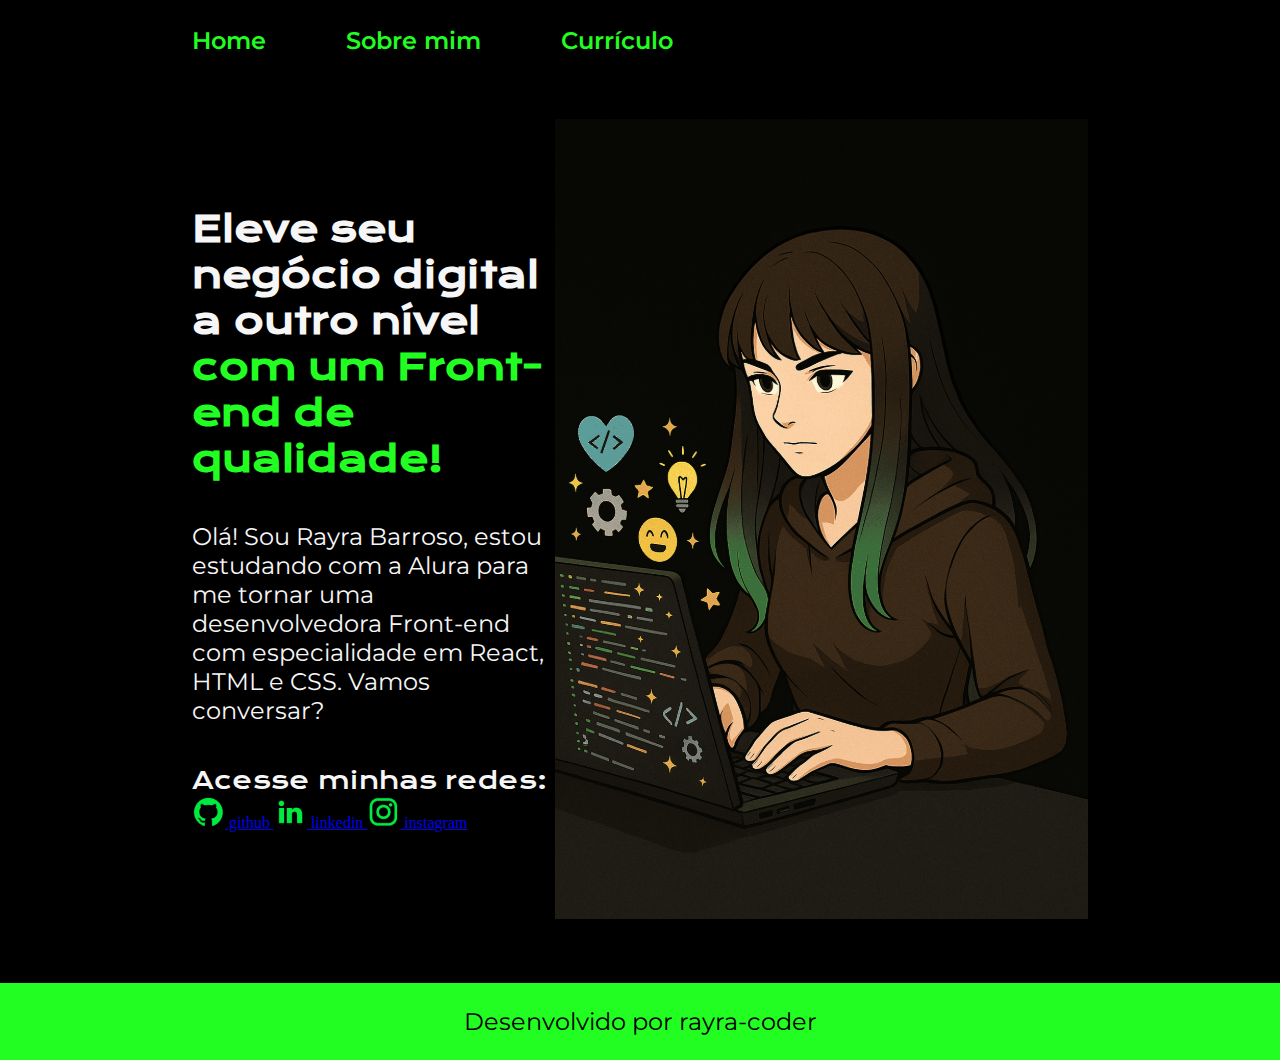
<file: index.html>
<!DOCTYPE html>
<html lang="pt-br">
<head>
    <meta charset="UTF-8"> 
    <meta http-equiv="X-UA-Compatible" content="IE=edge">
    <meta name="viewport" content="width=device-width, initial-scale=1.0">
    <title>Portifolio</title>
    <link rel="stylesheet" href="./styles/style.css">
</head>
<body>
    <header class="cabecalho">
        <nav class="cabecalho__menu">
            <a class="cabecalho__menu__link" href="index.html">Home</a>
            <a class="cabecalho__menu__link" href="about.html">Sobre mim</a>
            <a class="cabecalho__menu__link" href="curriculo.html">Currículo</a>
        </nav>
    </header>
    <main class="apresentacao">
        <section class="apresentacao__conteudo">
            <h1 class="apresentacao__conteudo__titulo">Eleve seu negócio digital a outro nível 
            <strong class="titulo-destaque">com um Front-end de qualidade!
            </strong></h1>
            <p class="apresentacao__conteudo__texto">Olá! Sou Rayra Barroso, estou estudando com a Alura para me tornar uma desenvolvedora 
            Front-end com especialidade em React, HTML e
            CSS. Vamos 
            conversar?</p>
            <div class="apresentacao__links">
                <h2 class="apresentacao__links__subtitulo">Acesse minhas redes:</h2>
                <a class="apresentacao__links__navegacao" href="https://github.com/rayra-coder">
                    <img src="./assets/github - Editado.png">
                    github
                </a>
                <a class="apresentacao__links__navegacao" href="https://linkedin.com/in/rayrabarrosogomes">
                    <img src="./assets/linkedin - editado.png">
                    linkedin
                </a>
                <a class="apresentacao__links__navegacao" href="https://instagram.com/rayra_pdm">
                    <img src="./assets/instagram - Editado - Editado.png">
                    instagram
                </a>
            </div>
        </section>
        <img class="apresentacao__imagem" src="./assets/Adobe Express - file.png" alt="imagem ilustrativa">
    </main>
    <footer class="rodape">
        <p>Desenvolvido por rayra-coder</p>     
    </footer>
</body>
</html>
</file>
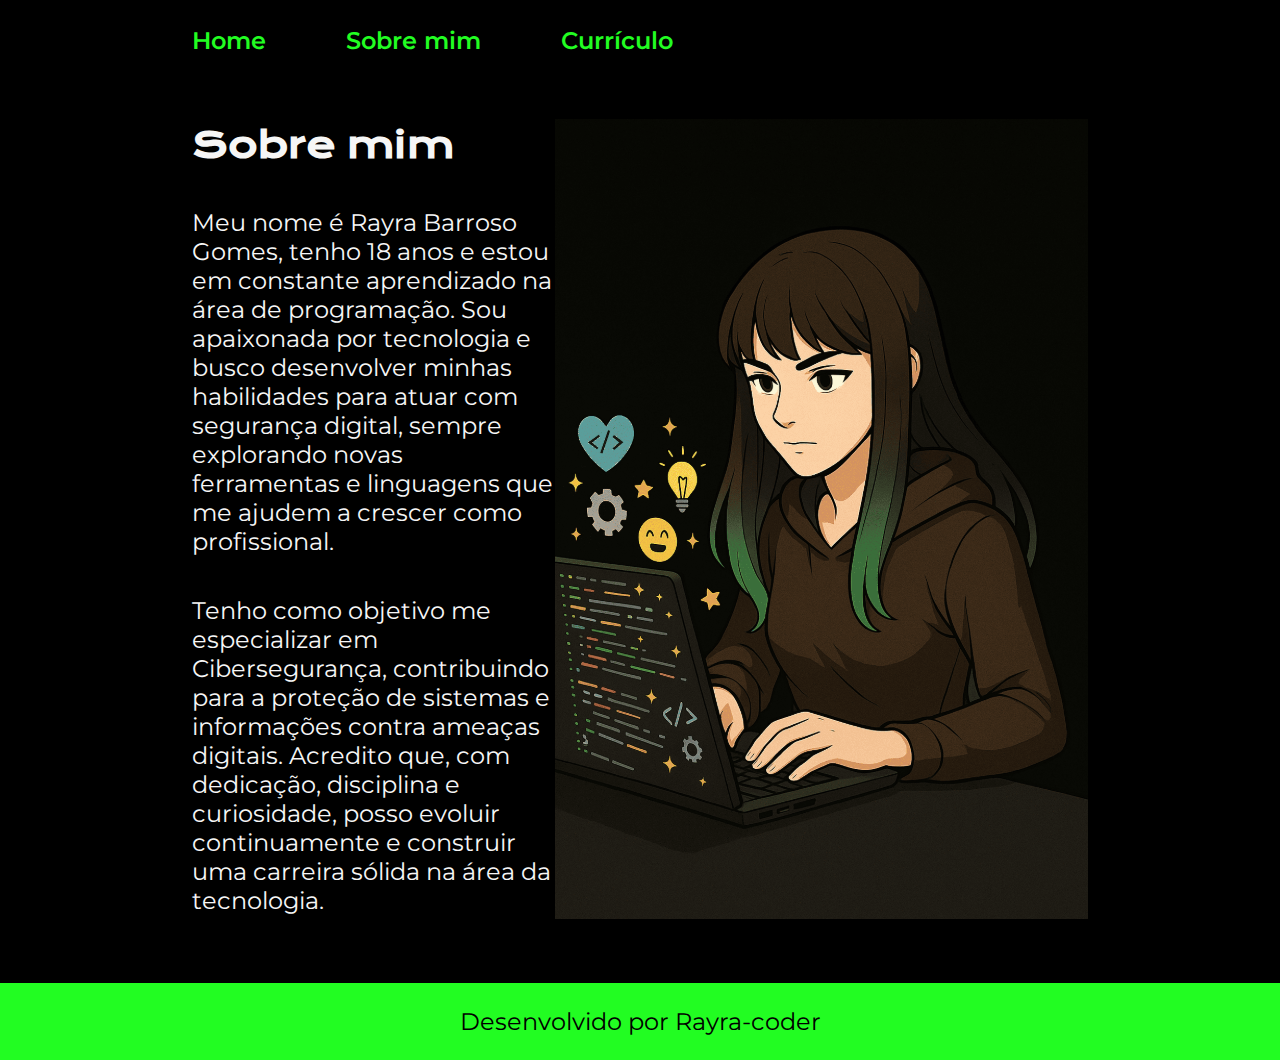
<file: about.html>
<!DOCTYPE html>
<html lang="pt-br">
<head>
    <meta charset="UTF-8">
    <meta http-equiv="X-UA-Compatible" content="IE=edge">
    <meta name="viewport" content="width=device-width, initial-scale=1.0">
    <title>Sobre mim</title>
    <link rel="stylesheet" href="./styles/style.css">
</head>
<body>
    <header class="cabecalho">
        <nav class="cabecalho__menu">
        <a class="cabecalho__menu__link" href="index.html">Home</a>
        <a class="cabecalho__menu__link" href="about.html">Sobre mim</a>
        <a class="cabecalho__menu__link" href="curriculo.html">Currículo</a>
        </nav>
    </header>

    <main class="apresentacao">
        <section class="apresentacao__conteudo">
            <h1 class="apresentacao__conteudo__titulo">Sobre mim</h1>
            <p class="apresentacao__conteudo__texto">Meu nome é Rayra Barroso Gomes, tenho 18 anos e estou em constante aprendizado na área de programação. Sou apaixonada por tecnologia e busco desenvolver minhas habilidades para atuar com segurança digital, sempre explorando novas ferramentas e linguagens que me ajudem a crescer como profissional.</p>
            <p class="apresentacao__conteudo__texto">Tenho como objetivo me especializar em Cibersegurança, contribuindo para a proteção de sistemas e informações contra ameaças digitais. Acredito que, com dedicação, disciplina e curiosidade, posso evoluir continuamente e construir uma carreira sólida na área da tecnologia.</p>
        </section>
        <img class="apresentacao__imagem" src="./assets/Adobe Express - file.png" alt="imagem ilustrativa">
    </main>

    <footer class="rodape">
        <p>Desenvolvido por Rayra-coder</p>
    </footer>

</body>
</html>
</file>
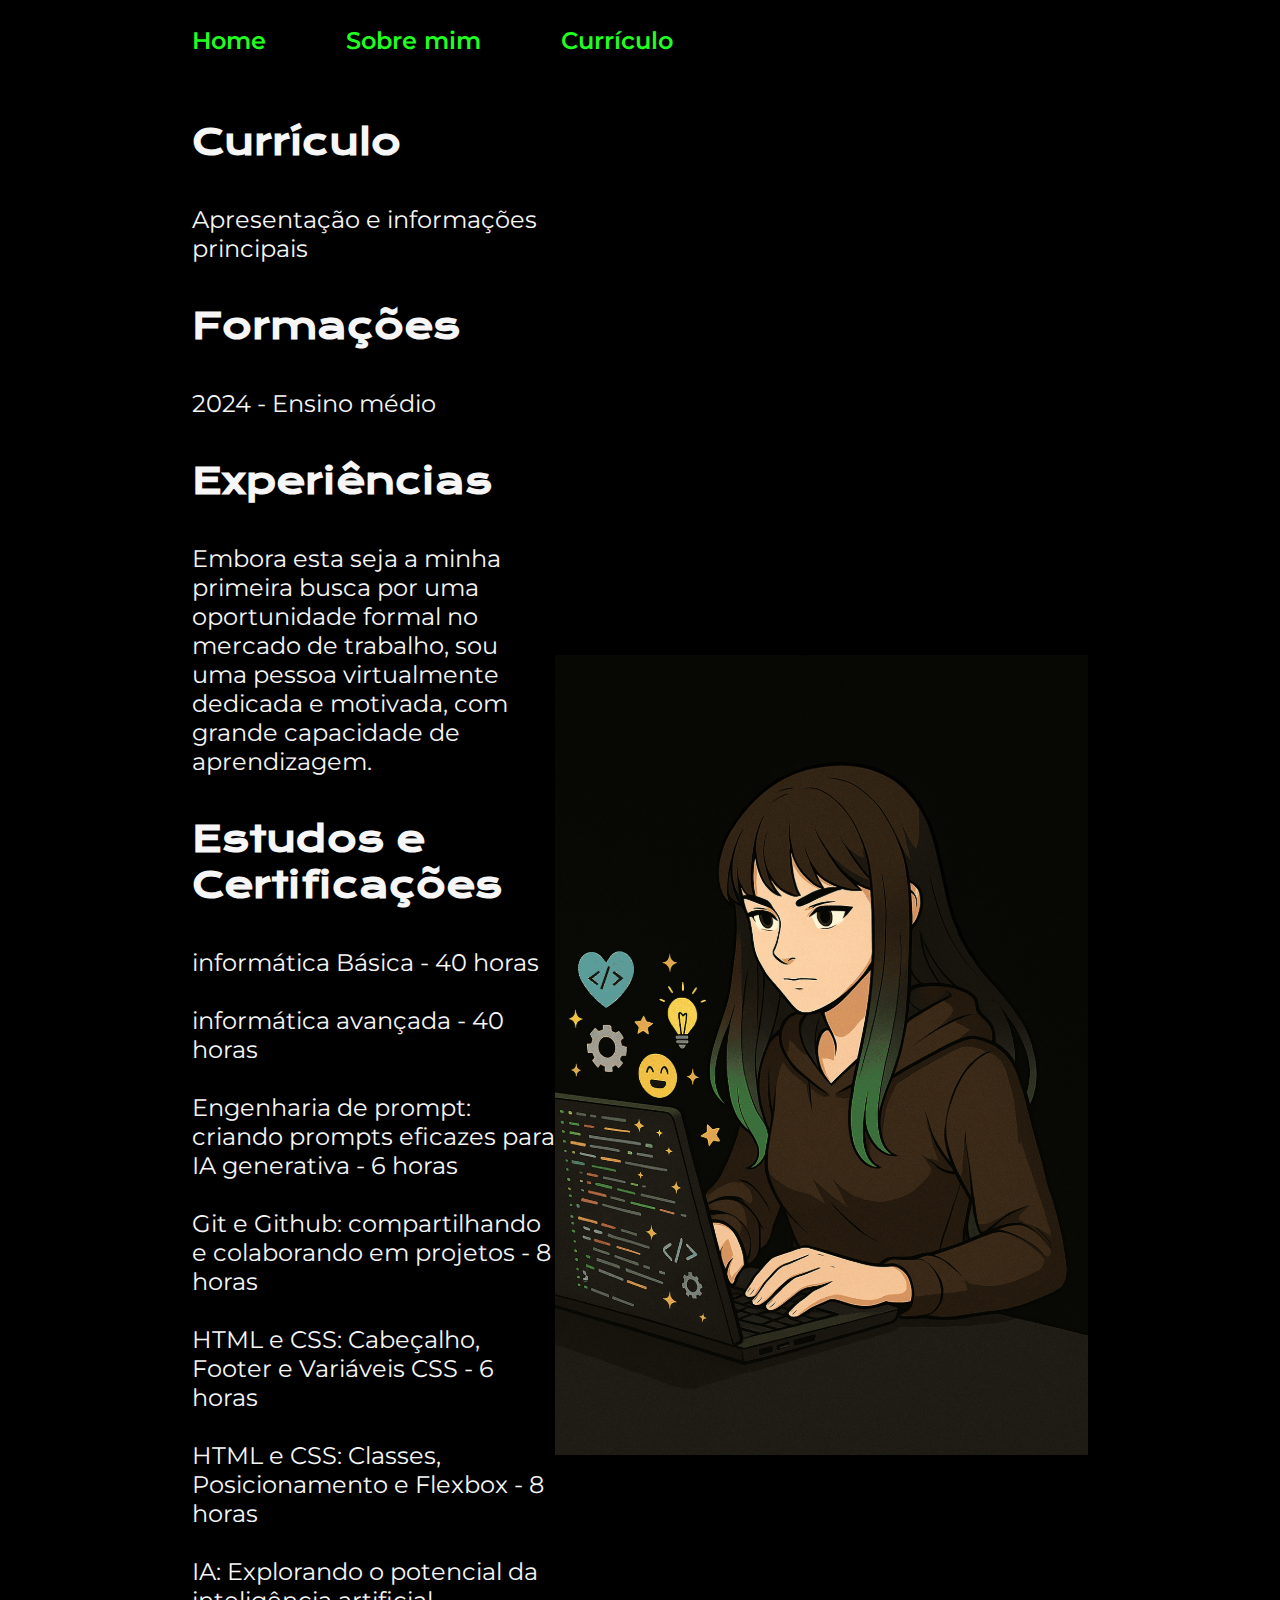
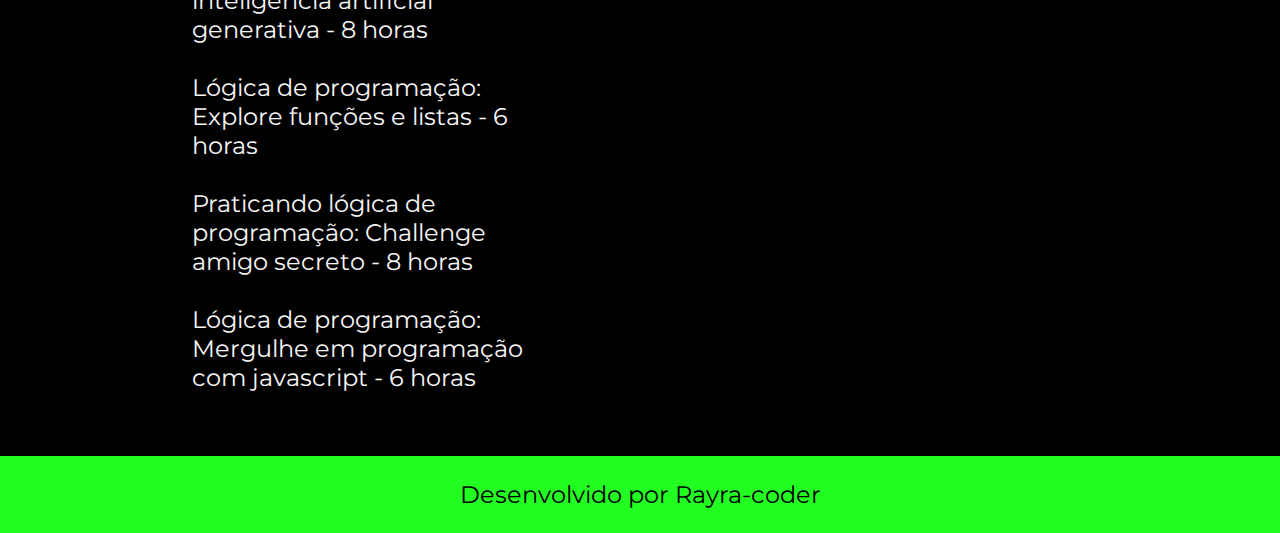
<file: curriculo.html>
<!DOCTYPE html>
<html lang="pt-br">
<head>
    <meta charset="UTF-8">
    <meta http-equiv="X-UA-Compatible" content="IE=edge">
    <meta name="viewport" content="width=device-width, initial-scale=1.0">
    <title>Curriculo</title>
    <link rel="stylesheet" href="./styles/style.css">
</head>
<body>
    <header class="cabecalho">
        <nav class="cabecalho__menu">
        <a class="cabecalho__menu__link" href="index.html">Home</a>
        <a class="cabecalho__menu__link" href="about.html">Sobre mim</a>
        <a class="cabecalho__menu__link" href="curriculo.html">Currículo</a>
        </nav>
    </header>

    <main class="apresentacao">
        <section class="apresentacao__conteudo">
            <h1 class="apresentacao__conteudo__titulo">Currículo</h1>
            <p class="apresentacao__conteudo__texto">Apresentação e informações principais</p>
            <h2 class="apresentacao__conteudo__titulo">Formações</h2>
            <p class="apresentacao__conteudo__texto">2024 - Ensino médio</p>
            <h3 class="apresentacao__conteudo__titulo">Experiências</h3>
            <p class="apresentacao__conteudo__texto">Embora esta seja a minha primeira busca por uma oportunidade formal no mercado de trabalho, sou uma pessoa virtualmente dedicada e motivada, com grande capacidade de aprendizagem.</p>
            <h4 class="apresentacao__conteudo__titulo">Estudos e Certificações</h4>
            <p class="apresentacao__conteudo__texto">informática Básica - 40 horas <br><br>informática avançada - 40 horas <br><br>Engenharia de prompt: criando prompts eficazes para IA generativa - 6 horas<br><br>Git e Github: compartilhando e colaborando em projetos - 8 horas<br><br>HTML e CSS: Cabeçalho, Footer e Variáveis CSS - 6 horas<br><br>HTML e CSS: Classes, Posicionamento e Flexbox - 8 horas<br><br>IA: Explorando o potencial da inteligência artificial generativa - 8 horas<br><br>Lógica de programação: Explore funções e listas - 6 horas<br><br>Praticando lógica de programação: Challenge amigo secreto - 8 horas<br><br>Lógica de programação: Mergulhe em programação com javascript - 6 horas</p>
        </section>
        <img src="./assets/Adobe Express - file.png" alt="imagem ilustrativa">
    </main>
    
    <footer class="rodape">
        <p>Desenvolvido por Rayra-coder</p>
    </footer> 
</body>
</html>
</file>
<file: styles/style.css>
@import url('https://fonts.googleapis.com/css2?family=Krona+One&family=Montserrat:ital,wght@0,100..900;1,100..900&display=swap');

:root {
    --cor-primaria: #000000;
    --cor-secundaria: #f6f6f6;
    --cor-terciaria: #22fd22ff;
    --cor-hover: #272727;

    --fonte-primaria: 'Krona One', sans-serif;
    --fonte-secundaria: 'Montserrat', sans-serif;
}

* {
    margin: 0;
    padding: 0;
}

body{
    box-sizing: border-box;
    background-color: var(--cor-primaria);
    color: var(--cor-secundaria);
}

.cabecalho {
    padding: 2% 0% 0% 15%;
}

.cabecalho__menu {
    display: flex;
    gap: 80px;
}

.cabecalho__menu__link {
    font-family: var(--fonte-secundaria);
    font-size: 24px;
    font-weight: 600;
    color: var(--cor-terciaria);
    text-decoration: none;
}

.apresentacao {
    padding: 5% 15%;
    display: flex;
    align-items: center;
    justify-content: space-between;
}

.apresentacao__conteudo {
    width: 615px;
    display: flex;
    flex-direction: column;
    gap: 40px;
}

.apresentacao__conteudo__titulo {
    font-size: 36px;
    font-family: var(--fonte-primaria);
}

.titulo-destaque {
    color: var(--cor-terciaria);
}

.apresentacao__conteudo__texto {
    font-size: 24px;
    font-family: var(--fonte-secundaria);
}

.apresentacao__linsk {
    display: flex;
    flex-direction: column;
    justify-content: space-between;
    align-items: center;
    gap: 32px;
}

.apresentacao__links__subtitulo {
    font-family: var(--fonte-primaria);
    font-weight: 400;
    font-size: 24px;
}

.apresentacao__links__link {
    display: flex;
    justify-content: center;
    gap: 16px;
    border:2px solid var(--cor-terciaria);
    width: 378px;
    text-align: center;
    border-radius: 8px;
    font-size: 24px;
    font-weight: 600;
    padding: 21.5px 0;
    text-decoration: none;
    color: var(--cor-secundaria);
    font-family: var(--fonte-secundaria);
    margin: 15px;
}

.apresentacao__links__link:hover {
    background-color: var(--cor-hover);
}

.rodape {
    color: var(--cor-primaria);
    background-color: var(--cor-terciaria);
    padding: 24px;
    text-align: center;
    font-family: var(--fonte-secundaria);
    font-size: 24px;
    font-weight: 400;
}
</file>
